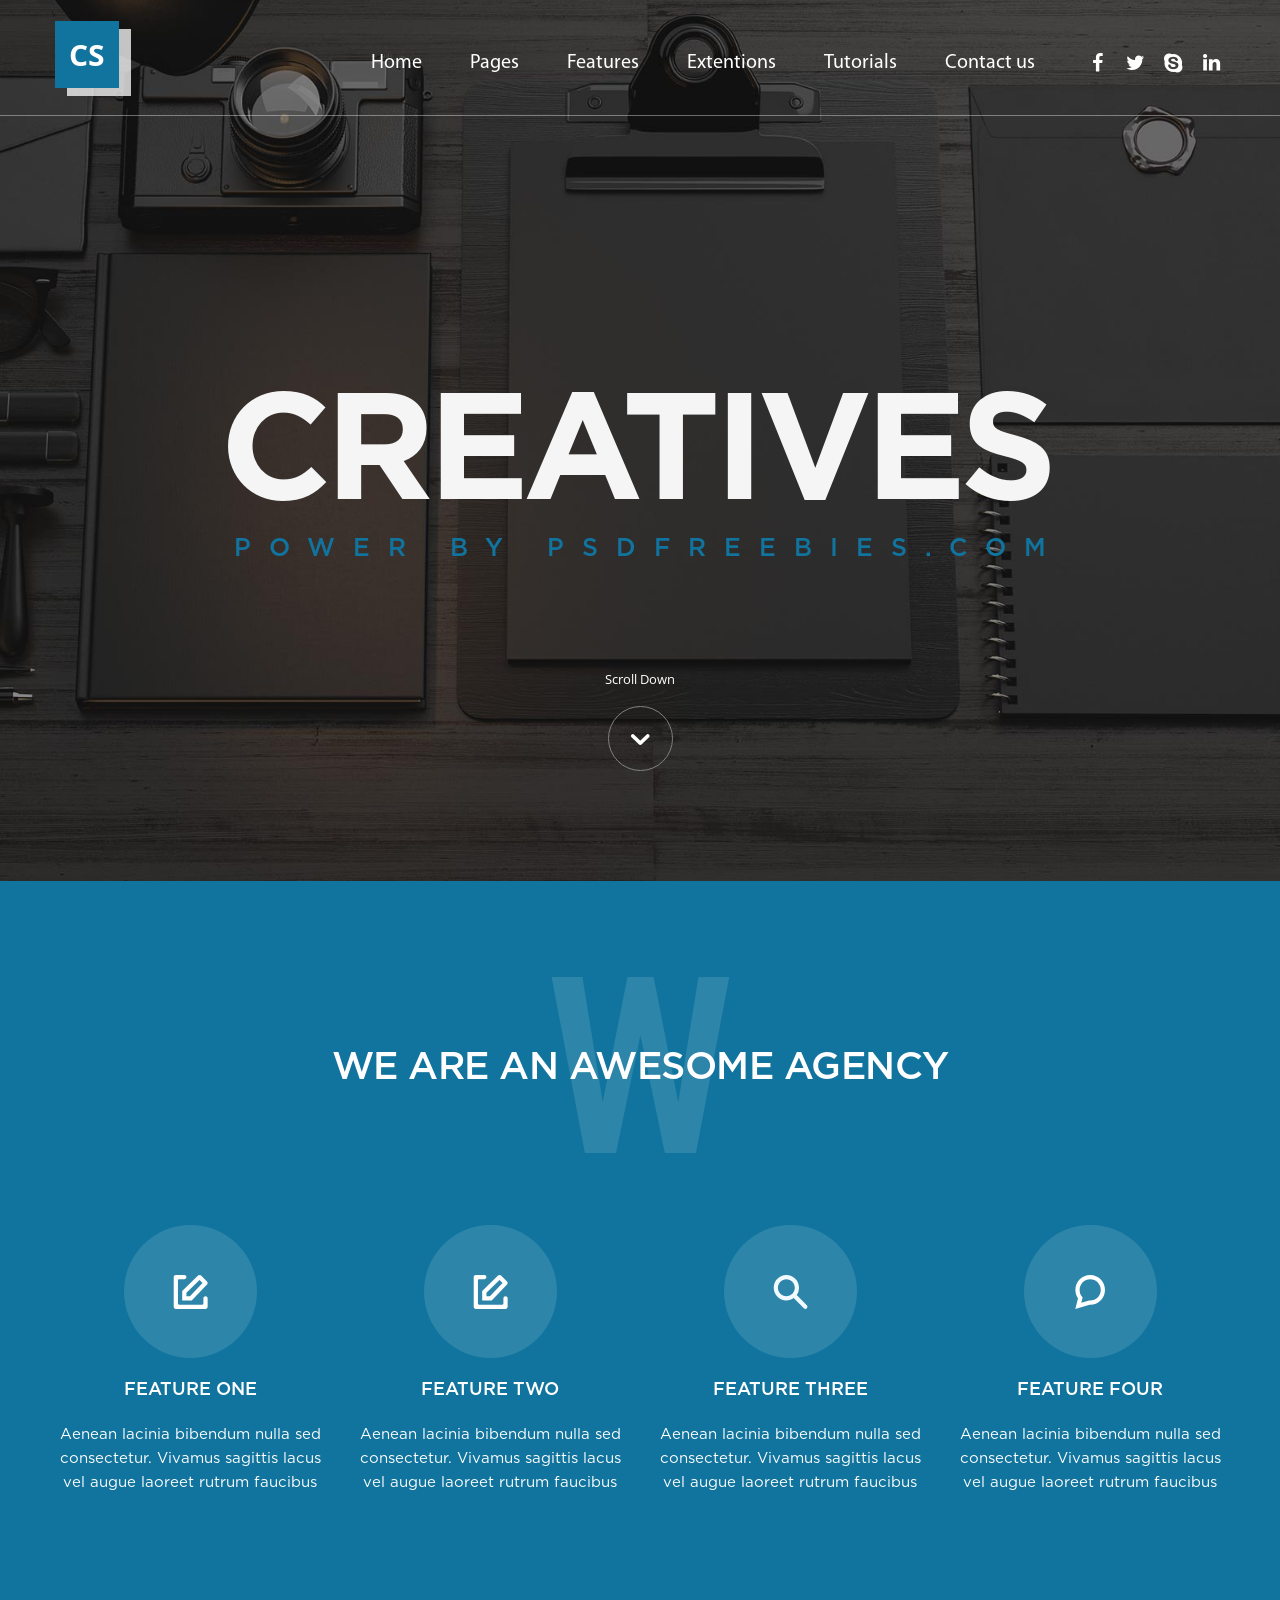
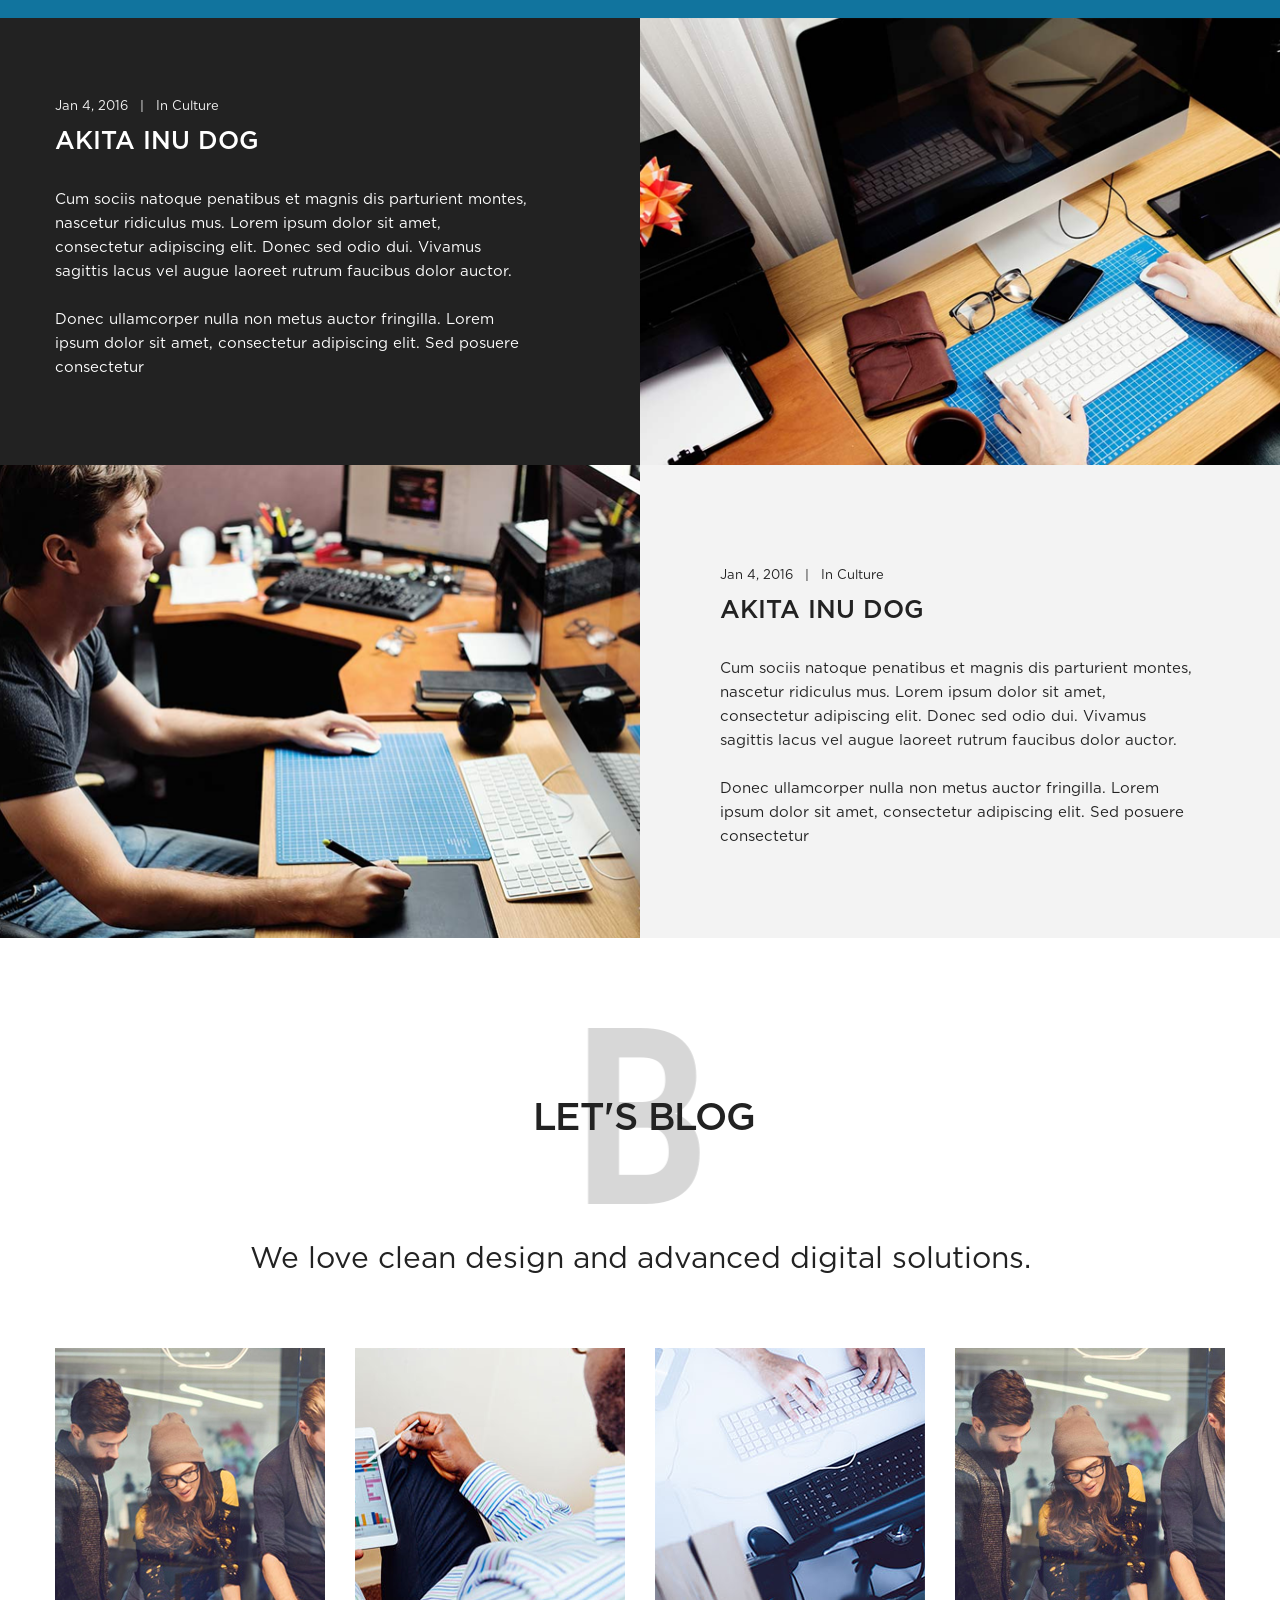
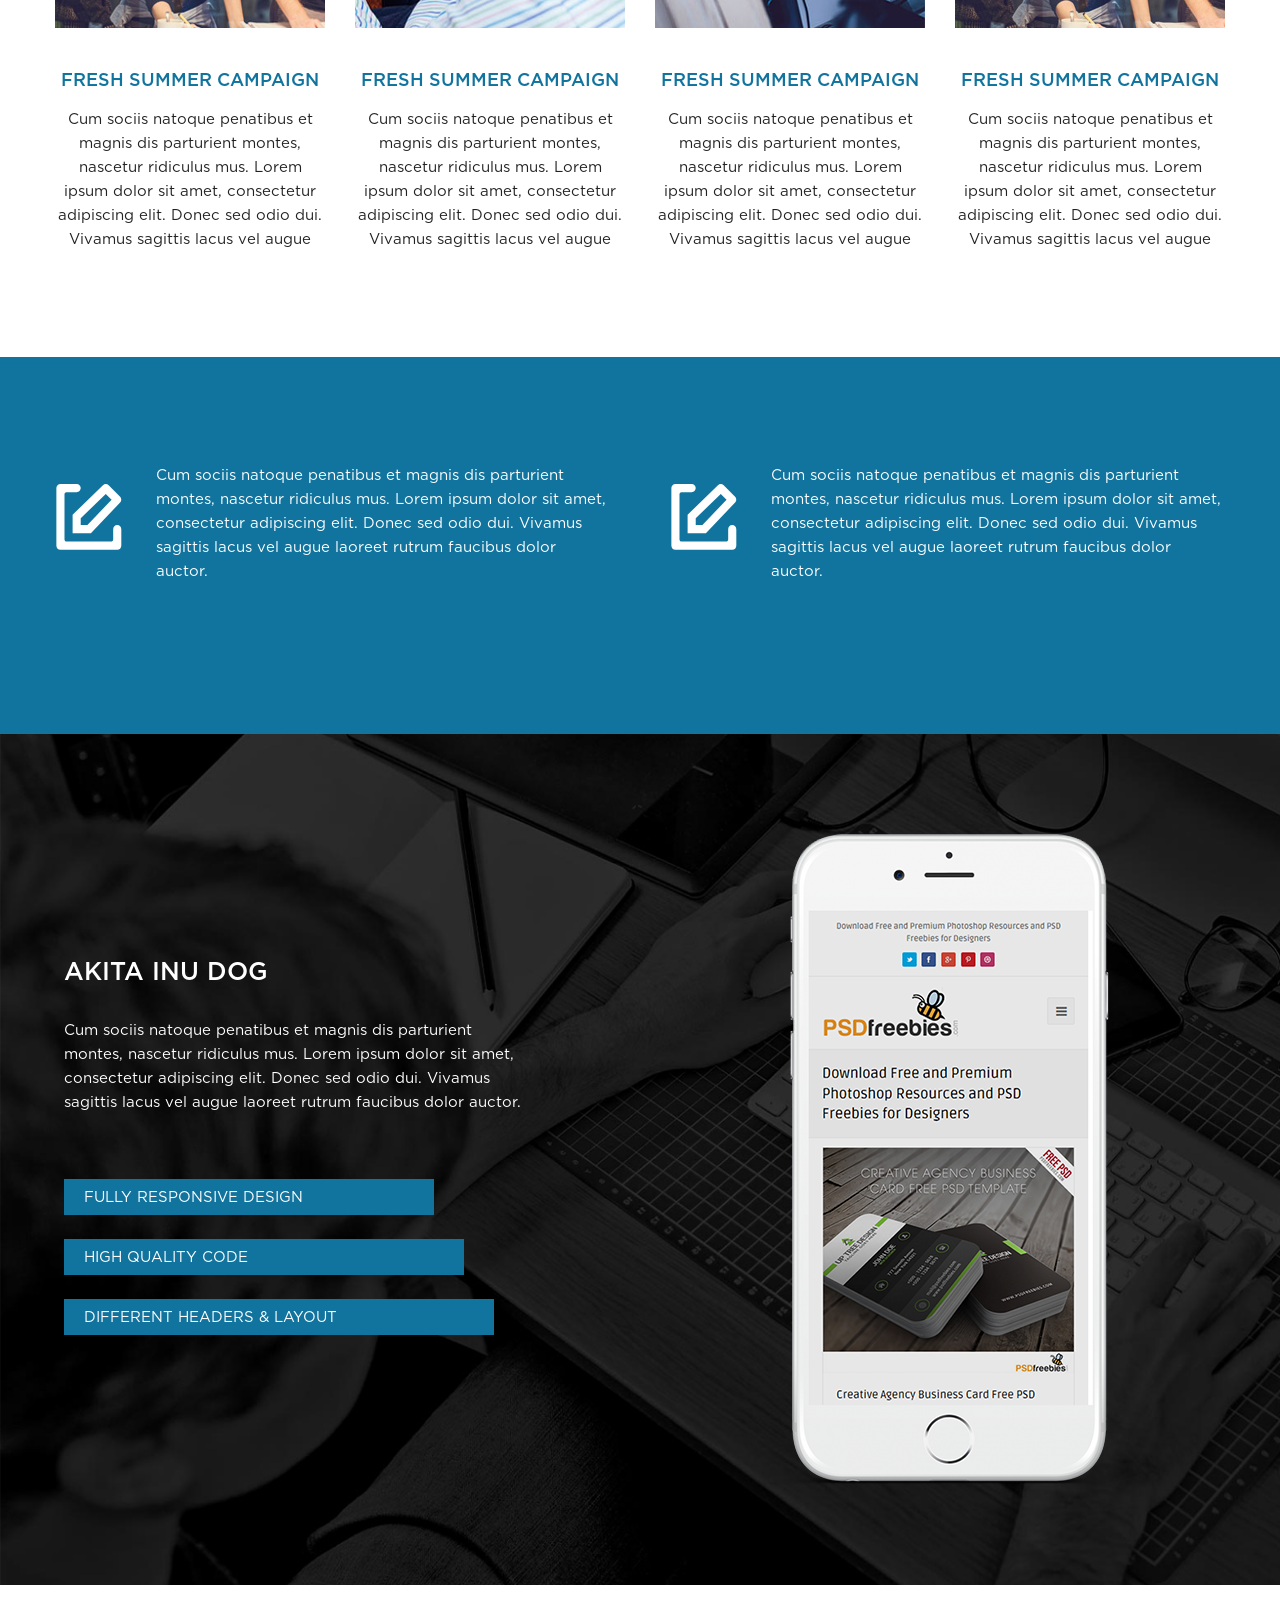
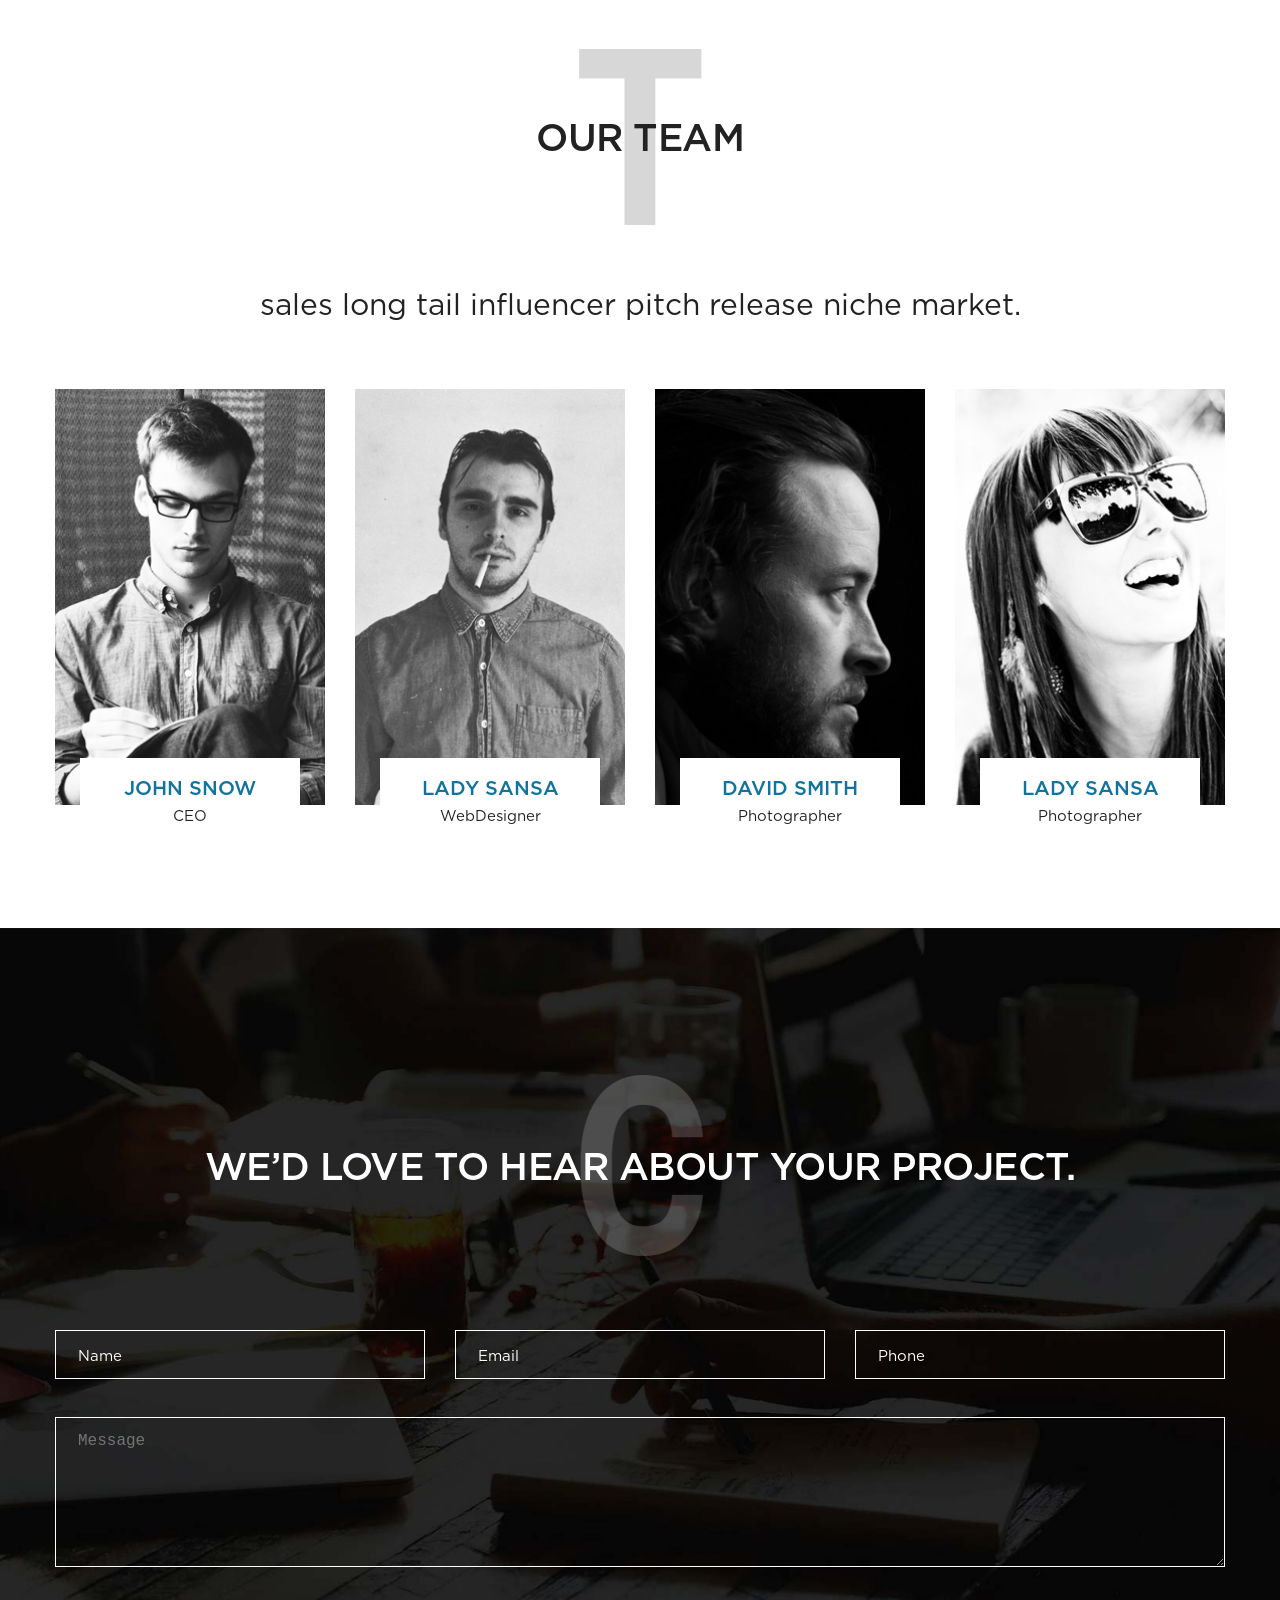
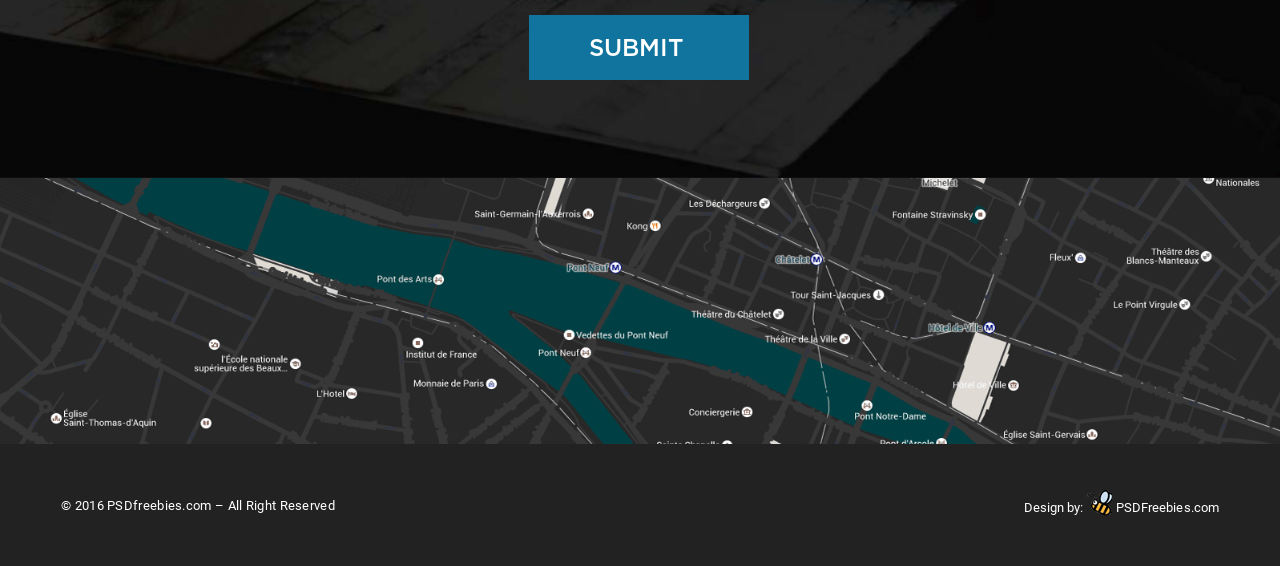
<file: index.html>
<!DOCTYPE html>
<html lang="en">

<head>
    <meta http-equiv="Content-Type" content="text/html;charset=UTF-8">
    <meta name="viewport" content="width=device-width, user-scalable=no, initial-scale=1.0, maximum-scale=1.0, minimum-scale=1.0">
    <link rel="stylesheet" href="css/reset.css">
    <link rel="stylesheet" href="css/style.css?v0.1">
    <link rel="stylesheet" href="css/fontello.css">
    <title>Creative Digital Agencies Website Templates Free PSD Set</title>
</head>

<body>
    <div class="bg bgImg" id="bg1">
        <!--шапка начало-->
        <header>
            <div class="content">
                <a href="#" class="logo">CS</a>
                <nav>
                    <ul>
                        <li><a href="#">Home</a></li>
                        <li><a href="#">Pages</a></li>
                        <li><a href="#">Features</a></li>
                        <li><a href="#">Extentions</a></li>
                        <li><a href="#">Tutorials</a></li>
                        <li><a href="#">Contact us</a></li>
                    </ul>
                </nav>
                <ul class="social">
                    <li><a href="#"><i class="icon-facebook"></i></a></li>
                    <li><a href="#"><i class="icon-twitter"></i></a></li>
                    <li><a href="#"><i class="icon-skype"></i></a></li>
                    <li><a href="#"><i class="icon-linkedin"></i></a></li>
                </ul>
            </div>
        </header>
        <!--шапка конец-->
        <!--главный заголовок начало-->
        <h1>Creatives</h1>
        <p>Power by PSDfreebies.com</p>
        <p class="onScrollDown">Scroll Down</p>
        <a href="#footer" class="scrollDown"><i class="icon-down-open"></i></a>
        <!--главный заголовок конец-->
    </div>
    <!--We Are An Awesome Agency начало-->
    <div class="bg bgColorMain">
        <h2 id="h2">We Are An Awesome Agency</h2>
        <div class="feature">
            <div class="card">
                <div class="circle"><img src="svg/pen.svg" alt=""></div>
                <h4>Feature one</h4>
                <p>Aenean lacinia bibendum nulla sed consectetur. Vivamus sagittis lacus vel augue laoreet rutrum faucibus </p>
            </div>
            <div class="card">
                <div class="circle"><img src="svg/pen.svg" alt=""></div>
                <h4>Feature two</h4>
                <p>Aenean lacinia bibendum nulla sed consectetur. Vivamus sagittis lacus vel augue laoreet rutrum faucibus </p>
            </div>
            <div class="card">
                <div class="circle"><img src="svg/find.svg" alt=""></div>
                <h4>Feature three</h4>
                <p>Aenean lacinia bibendum nulla sed consectetur. Vivamus sagittis lacus vel augue laoreet rutrum faucibus </p>
            </div>
            <div class="card">
                <div class="circle"><img src="svg/mess.svg" alt=""></div>
                <h4>Feature four</h4>
                <p>Aenean lacinia bibendum nulla sed consectetur. Vivamus sagittis lacus vel augue laoreet rutrum faucibus </p>
            </div>
        </div>
    </div>
    <!--We Are An Awesome Agency конец-->
    <!--Akita Inu Dog начало-->
    <div class="bg bgColorGreyD">
        <div id="bgCG-1" class="bgImg bgCG"></div>
        <div class="content">
            <div class="AID AID-1">
                <p class="preH"><span class="date">Jan 4, 2016</span>In Culture</p>
                <h3>Akita Inu Dog</h3>
                <p>Cum sociis natoque penatibus et magnis dis parturient montes, nascetur ridiculus mus. Lorem ipsum dolor sit amet, consectetur adipiscing elit. Donec sed odio dui. Vivamus sagittis lacus vel augue laoreet rutrum faucibus dolor auctor.
                </p>
                <p>Donec ullamcorper nulla non metus auctor fringilla. Lorem ipsum dolor sit amet, consectetur adipiscing elit. Sed posuere consectetur</p>
            </div>
        </div>
    </div>
    <div class="bg bgColorGreyL">
        <div id="bgCG-2" class="bgImg bgCG"></div>
        <div class="AID AID-2">
            <p class="preH"><span class="date">Jan 4, 2016</span>In Culture</p>
            <h3>Akita Inu Dog</h3>
            <p>Cum sociis natoque penatibus et magnis dis parturient montes, nascetur ridiculus mus. Lorem ipsum dolor sit amet, consectetur adipiscing elit. Donec sed odio dui. Vivamus sagittis lacus vel augue laoreet rutrum faucibus dolor auctor.
            </p>
            <p>Donec ullamcorper nulla non metus auctor fringilla. Lorem ipsum dolor sit amet, consectetur adipiscing elit. Sed posuere consectetur</p>
        </div>
    </div>
    <!--Akita Inu Dog конец-->
    <!--lets blog начало-->
    <div class="content letsBlog">
        <h2 id="h3">Let's blog</h2>
        <h3>We love clean design and advanced digital solutions.</h3>
        <div class="cards">
            <div class="card">
                <img src="img/lb1.png" alt="">
                <h4>Fresh Summer Campaign</h4>
                <p>Cum sociis natoque penatibus et magnis dis parturient montes, nascetur ridiculus mus. Lorem ipsum dolor sit amet, consectetur adipiscing elit. Donec sed odio dui. Vivamus sagittis lacus vel augue</p>
            </div>
            <div class="card">
                <img src="img/lb2.png" alt="">
                <h4>Fresh Summer Campaign</h4>
                <p>Cum sociis natoque penatibus et magnis dis parturient montes, nascetur ridiculus mus. Lorem ipsum dolor sit amet, consectetur adipiscing elit. Donec sed odio dui. Vivamus sagittis lacus vel augue</p>
            </div>
            <div class="card">
                <img src="img/lb3.png" alt="">
                <h4>Fresh Summer Campaign</h4>
                <p>Cum sociis natoque penatibus et magnis dis parturient montes, nascetur ridiculus mus. Lorem ipsum dolor sit amet, consectetur adipiscing elit. Donec sed odio dui. Vivamus sagittis lacus vel augue</p>
            </div>
            <div class="card">
                <img src="img/lb4.png" alt="">
                <h4>Fresh Summer Campaign</h4>
                <p>Cum sociis natoque penatibus et magnis dis parturient montes, nascetur ridiculus mus. Lorem ipsum dolor sit amet, consectetur adipiscing elit. Donec sed odio dui. Vivamus sagittis lacus vel augue</p>
            </div>
        </div>
    </div>
    <!--lets blog конец-->
    <!--заметки начало-->
    <div class="bg bgColorMain">
        <div class="content notes">
            <div class="card">
                <img src="svg/pen.svg" alt="">
                <p>Cum sociis natoque penatibus et magnis dis parturient montes, nascetur ridiculus mus. Lorem ipsum dolor sit amet, consectetur adipiscing elit. Donec sed odio dui. Vivamus sagittis lacus vel augue laoreet rutrum faucibus dolor auctor.</p>
            </div>
            <div class="card">
                <img src="svg/pen.svg" alt="">
                <p>Cum sociis natoque penatibus et magnis dis parturient montes, nascetur ridiculus mus. Lorem ipsum dolor sit amet, consectetur adipiscing elit. Donec sed odio dui. Vivamus sagittis lacus vel augue laoreet rutrum faucibus dolor auctor.</p>
            </div>
        </div>
    </div>
    <!--заметки конец-->
    <!--телефон начало-->
    <div class="bg bgImg" id="bg2">
        <div class="content phoneScreen">
            <div>
                <h3>Akita Inu Dog</h3>
                <p>Cum sociis natoque penatibus et magnis dis parturient montes, nascetur ridiculus mus. Lorem ipsum dolor sit amet, consectetur adipiscing elit. Donec sed odio dui. Vivamus sagittis lacus vel augue laoreet rutrum faucibus dolor auctor.</p>
                <div>
                    <p class="strong"><strong>Fully Responsive Design</strong></p>
                    <p class="strong"><strong>High Quality Code</strong></p>
                    <p class="strong"><strong>Different Headers & Layout</strong></p>
                </div>
            </div>
            <img src="img/phoneScreen.png" alt="">
        </div>
    </div>
    <!--телефон конец-->
    <!--наша команда начало-->
    <div class="ourTeam">
        <h2>Our Team</h2>
        <h3>sales long tail influencer pitch release niche market.</h3>
        <div class="content">
            <div class="card">
                <img src="img/ot1.png" alt="">
                <div>
                    <h4>JOHN SNOW</h4>
                    <p>CEO</p>
                </div>
            </div>
            <div class="card">
                <img src="img/ot2.png" alt="">
                <div>
                    <h4>LADY SANSA</h4>
                    <p>WebDesigner</p>
                </div>
            </div>
            <div class="card">
                <img src="img/ot3.png" alt="">
                <div>
                    <h4>DAVID SMITH</h4>
                    <p>Photographer</p>
                </div>
            </div>
            <div class="card">
                <img src="img/ot4.png" alt="">
                <div>
                    <h4>LADY SANSA</h4>
                    <p>Photographer</p>
                </div>
            </div>
        </div>
    </div>
    <!--наша команда конец-->
    <!--форма отправки начало-->
    <div class="bg bgImg" id="bg3">
        <div class="content forForm">
            <h2>We’d love to hear about your project.</h2>
            <form action="" method="post">
                <div>
                    <label>Name
                        <input type="text" name="name" required>
                    </label>
                    <label>Email
                        <input type="email" name="email" required>
                    </label>
                    <label>Phone
                        <input type="tel" name="phone" pattern="[0-9]{3}-[0-9]{3}-[0-9]{4}" required>
                    </label>
                </div>
                <div>
                    <textarea name="message" cols="30" rows="10" placeholder="Message"></textarea>
                </div>
                <div>
                    <input type="submit" value="SUBMIT">
                </div>
            </form>
        </div>
    </div>
    <!--форма отправки конец-->
    <div class="bg bgImg forMap">
        <div style="position:relative;overflow:hidden;">
            <iframe src="https://yandex.ru/map-widget/v1/?display-text=pont%20des%20arts&ll=2.339880%2C48.858316&mode=search&oid=124272890764&ol=biz&sll=2.339880%2C48.858316&source=serp_navig&sspn=0.013172%2C0.005173&text=pont%20des%20arts&z=16.59" width="560" height="400" frameborder="1" allowfullscreen="false" style="position:relative;"></iframe>
        </div>
    </div>
    <footer id="footer">
        <div class="content">
            <p>© 2016 PSDfreebies.com – All Right Reserved</p>
            <p>Design by:<img class="icon" src="img/DesignBy.png">PSDFreebies.com</p>
        </div>
    </footer>
</body>

</html>
</file>
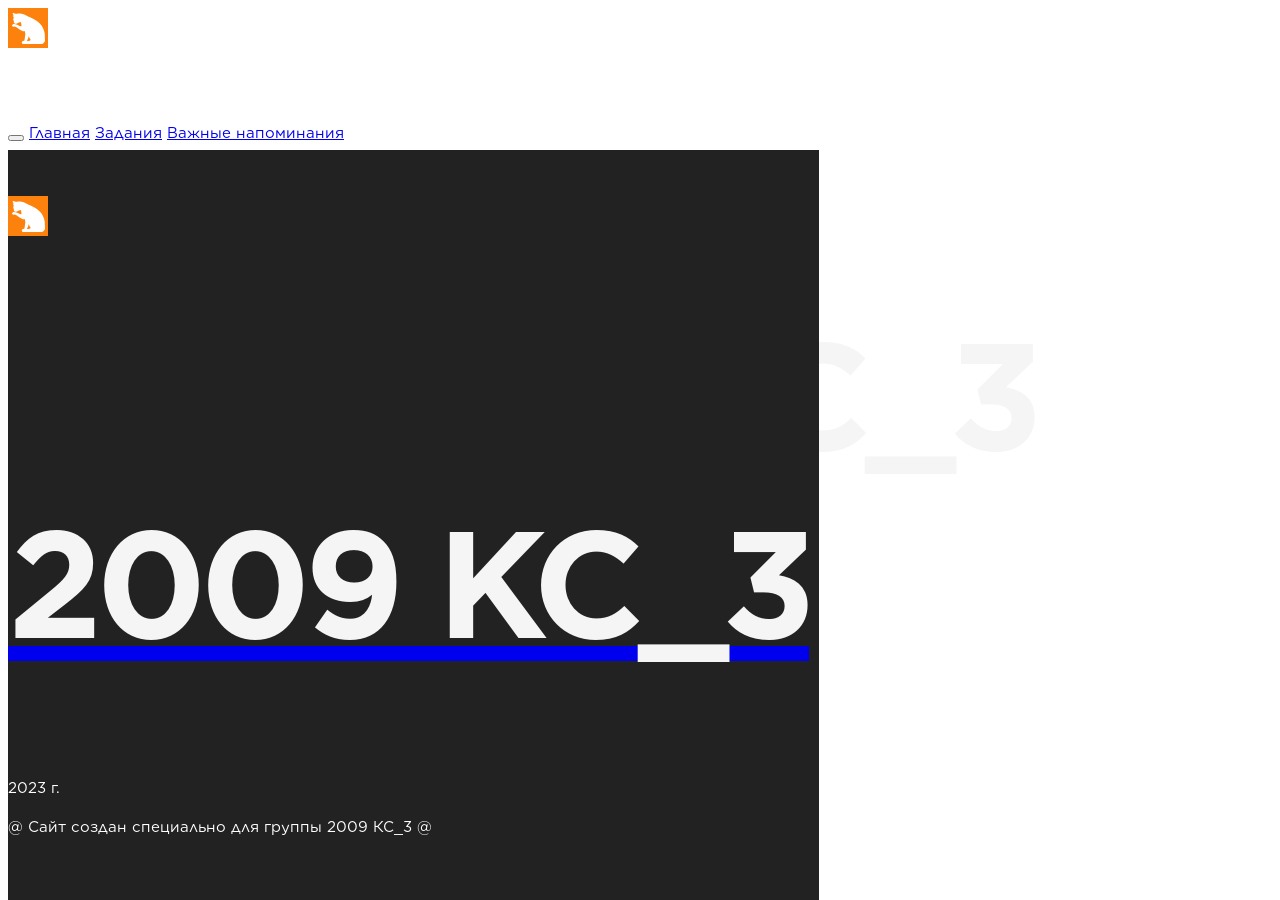
<file: none.html>
<!DOCTYPE html>
<html lang="ru">

<head>
    <meta http-equiv="Cache-control" content="no-cache">
    <meta http-equiv="Cache-Control" content="max-age=300, must-revalidate">
    <meta name="viewport" content="width=device-width, initial-scale=1">
    <meta charset="UTF-8">
    <title>Не существует / 2009 КС_3</title>
    <link rel="icon" href="favicon.svg">
    <link rel="stylesheet" href="css/style.css">
    <link rel="stylesheet" href="css/style_dark.css">
</head>

<body style="user-select: none;">
    <!--_____header_____-->
    <header>
        <div class="locate main_container_for_header">
            <div class="left">
                <a href="index.html">
                    <img class="icon" src="svg/icon.svg" alt="dots icon">
                    <h1>2009 KC_3</h1>
                </a>
            </div>
            <div class="right">
                <button class="gum_menu" id="gum_menu">
                    <div id="line_1"></div>
                    <div id="line_2"></div>
                    <div id="line_3"></div>
                </button>
            </div>
        </div>
    </header>
    <!--под гамбургер меню-->
    <div class="under_gumburger_menu" id="under_gumburger_menu"></div>
    <!--_____меню_____-->
    <nav class="gumburger_menu" id="gumburger_menu">
        <button class="gum_menu" id="gum_menu_close" style="transition: 0.2s;">
            <div id="line_1"></div>
            <div id="line_2"></div>
            <div id="line_3"></div>
        </button>
        <a href="index.html">Главная</a>
        <a href="tasks.html">Задания</a>
        <a href="remind.html">Важные напоминания</a>
    </nav>
    
    <h2 style="position: sticky; margin-top: 34vh; font-size: 3vw;">Этой страницы не существует / либо неисправна ссылка :(</h2>
    <a href="index.html" style="position: sticky; font-size: 3vw;">Вернуться на главную</a>
    
    <!--_____footer_____-->
    <footer style="position: fixed; bottom: 0;">
        <div class="left">
            <a href="index.html">
                <img class="icon" src="svg/icon.svg" alt="dots icon">
                <h1>2009 KC_3</h1>
            </a>
        </div>
        <p>2023 г.</p>
        <p>@ Сайт создан специально для группы 2009 КС_3 @</p>
    </footer>
    
    <!--script/скрипт-->
    <script type="text/javascript" src="js/menu.js"></script>
</body>

</html>
</file>
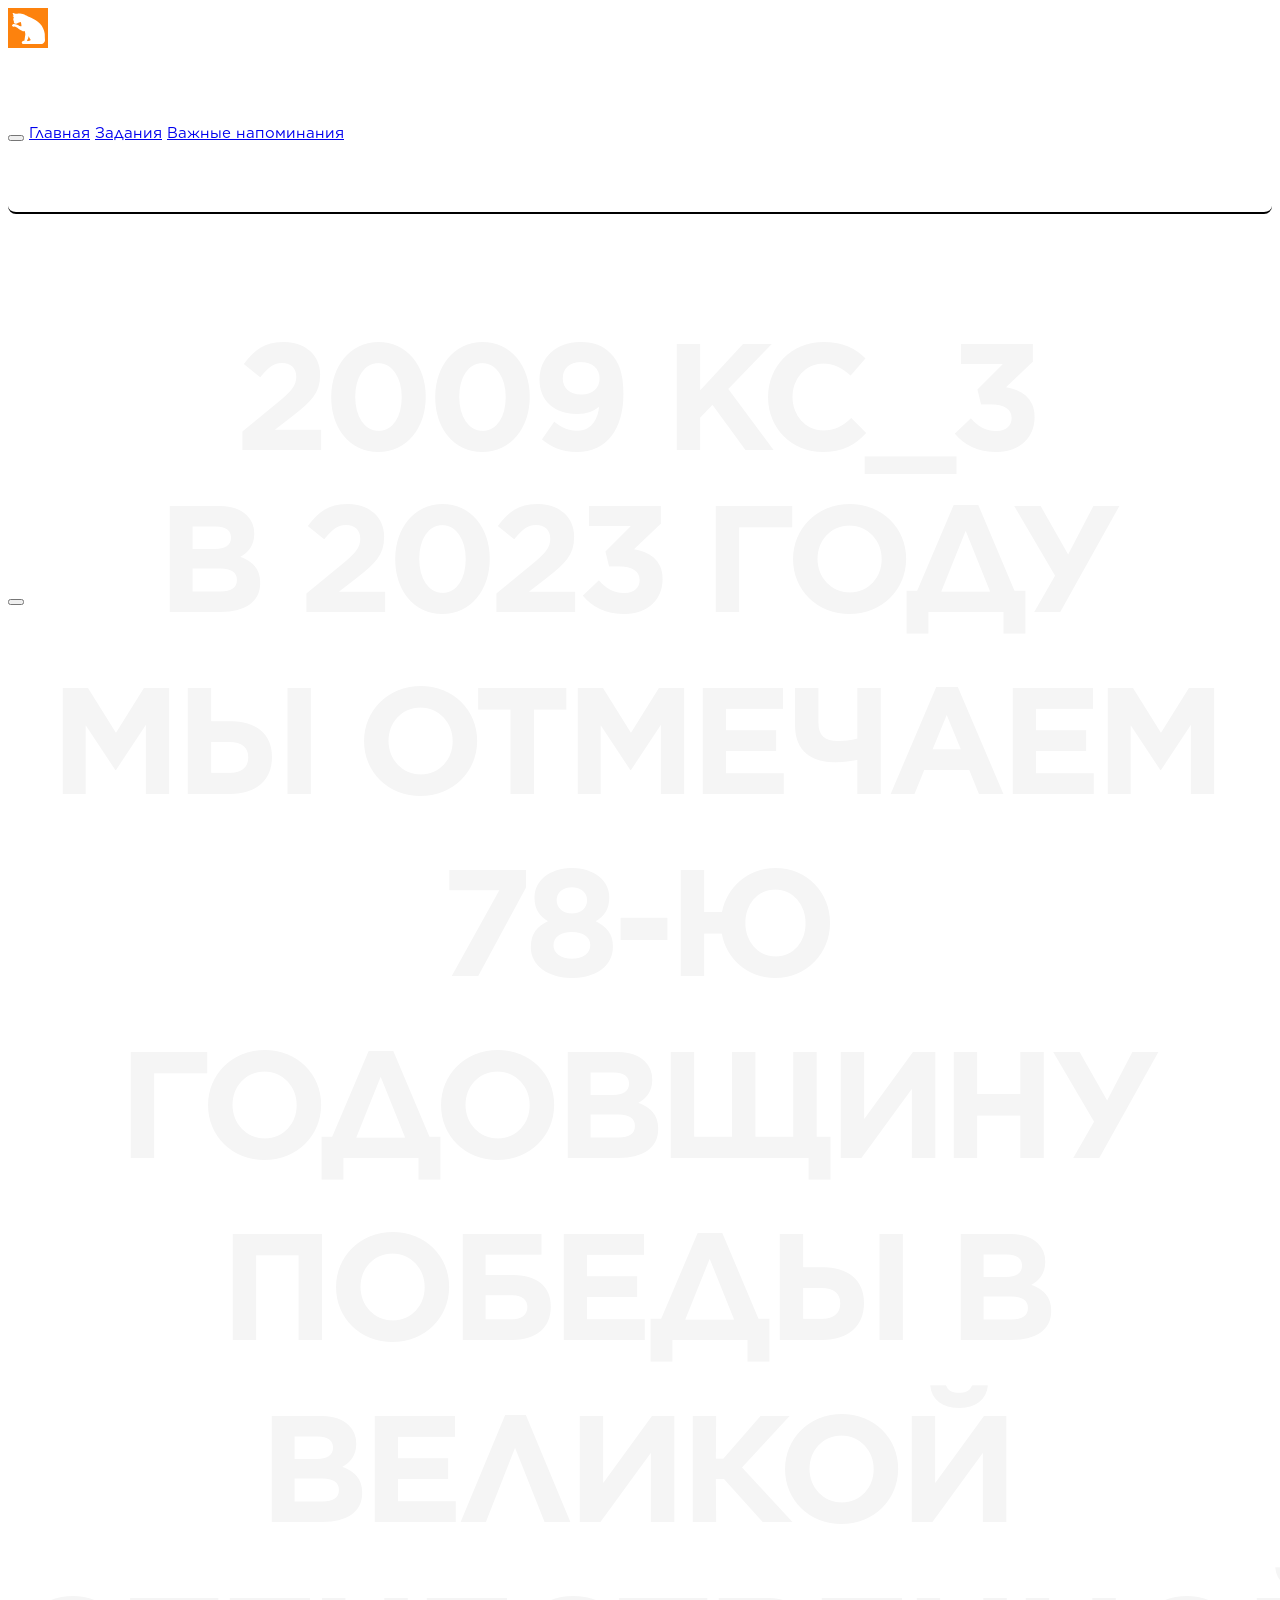
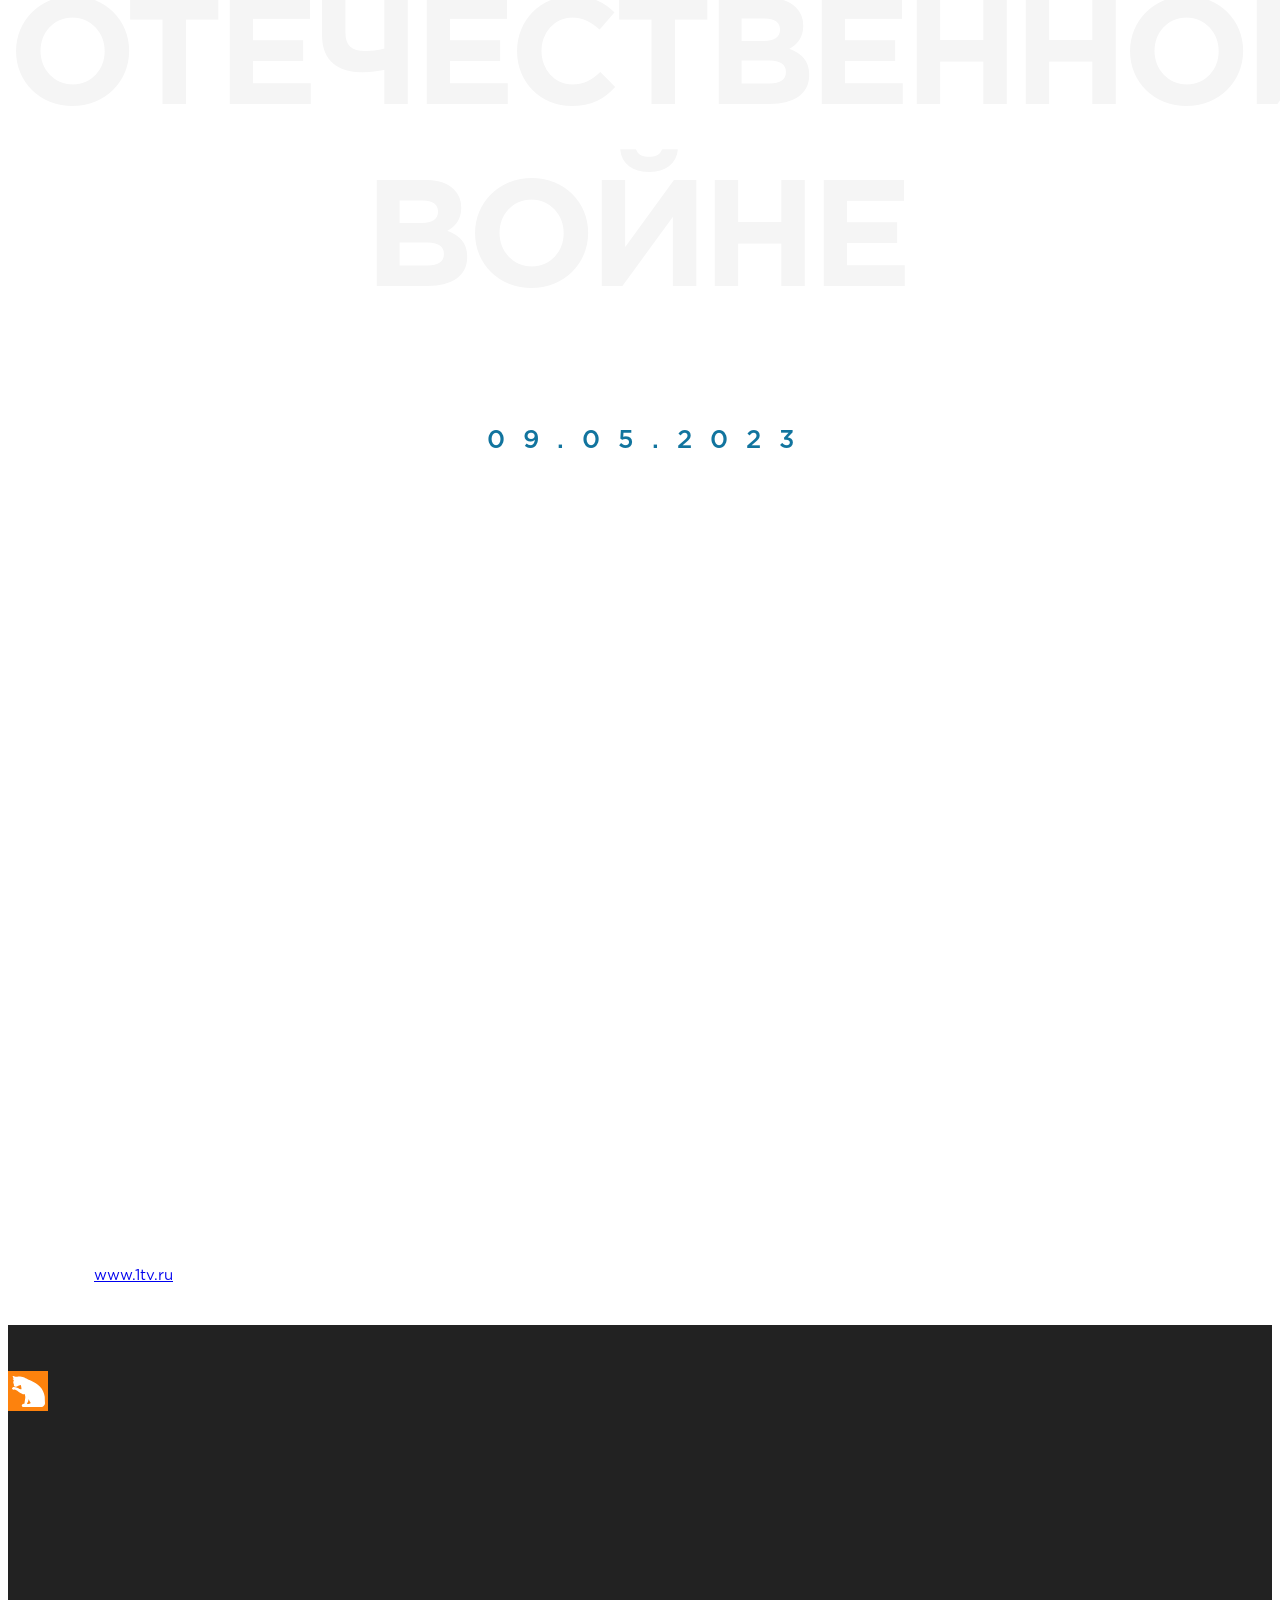
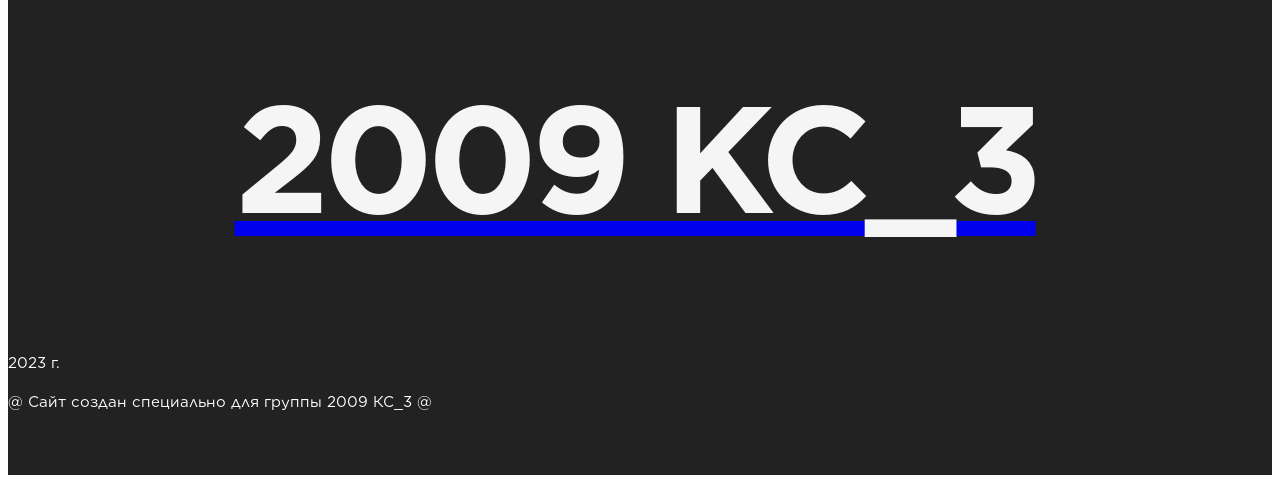
<file: remind.html>
<!DOCTYPE html>
<html lang="ru">

<head>
    <meta http-equiv="Cache-control" content="no-cache">
    <meta http-equiv="Cache-Control" content="max-age=300, must-revalidate">
    <meta name="viewport" content="width=device-width, initial-scale=1">
    <meta charset="UTF-8">
    <title>Важные напоминания / 2009 КС_3</title>
    <link rel="icon" href="favicon.svg">
    <link rel="stylesheet" href="css/style.css">
    <link rel="stylesheet" href="css/style_dark.css">
    <link rel="stylesheet" href="css/remind.css">
    <link rel="stylesheet" href="css/remind_dark.css">
</head>

<body>
    <!--_____header_____-->
    <header>
        <div class="locate main_container_for_header">
            <div class="left">
                <a href="index.html">
                    <img class="icon" src="svg/icon.svg" alt="dots icon">
                    <h1>2009 KC_3</h1>
                </a>
            </div>
            <div class="right">
                <button class="gum_menu" id="gum_menu">
                    <div id="line_1"></div>
                    <div id="line_2"></div>
                    <div id="line_3"></div>
                </button>
            </div>
        </div>
    </header>
    <!--под гамбургер меню-->
    <div class="under_gumburger_menu" id="under_gumburger_menu"></div>
    <!--_____меню_____-->
    <nav class="gumburger_menu" id="gumburger_menu">
        <button class="gum_menu" id="gum_menu_close" style="transition: 0.2s;">
            <div id="line_1"></div>
            <div id="line_2"></div>
            <div id="line_3"></div>
        </button>
        <a href="index.html">Главная</a>
        <a href="tasks.html">Задания</a>
        <a href="remind.html">Важные напоминания</a>
    </nav>

    <div class="main_container">
        <details id="d1" open>
            <summary>День Победы 2023 г.</summary>
            <div class="id1">
                <div class="h_block">
                    <h1>В 2023 году мы отмечаем 78-ю годовщину Победы в Великой Отечественной войне</h1>
                    <p class="for_date">09.05.2023</p>
                </div>
                <p>Вместе с главой Российского государства на трибуне находились Премьер‑министр Армении Никол Пашинян, Президент Белоруссии Александр Лукашенко, Президент Казахстана Касым-Жомарт Токаев, Президент Киргизии Садыр Жапаров, Президент Таджикистана Эмомали Рахмон, Президент Туркменистана Сердар Бердымухамедов, Президент Узбекистана Шавкат Мирзиеев. Перед началом парада Владимир Путин в Гербовом зале Кремля приветствовал лидеров иностранных государств, прибывших в Москву для участия в торжественных мероприятиях.</p>
                <iframe loading="lazy" width="720" height="405" src="https://rutube.ru/play/embed/3eebd5e09ca8fc3944aa26bc6ea251e2" frameBorder="0" allow="clipboard-write; autoplay" webkitAllowFullScreen mozallowfullscreen allowFullScreen></iframe>
                <p>Парад начался с выноса на Красную площадь Флага России и Знамени Победы. Командовал парадом Главнокомандующий Сухопутных войск генерал армии Олег Салюков, принимал — Министр обороны генерал армии Сергей Шойгу.</p>
                <p>В составе пешей колонны по Красной площади прошли 30 парадных расчетов: более восьми тысяч военнослужащих, в числе которых — 530 бойцов специальной военной операции.</p>
                <p>Механизированную колонну возглавил легендарный «танк Победы» Т-34–85. По брусчатке главной площади проехали бронеавтомобили «Тигр-М», БТР-82А, БМП «Бумеранг», оперативно-тактический ракетный комплекс «Искандер-М», пусковые установки зенитных ракетных комплексов С-400 «Триумф» и подвижных грунтовых ракетных комплексов «Ярс». Впервые участие в параде приняли новейшие бронемашины «Спартак» и 3-СТС «Ахмат».</p>
                <p>Музыкальное сопровождение обеспечивал сводный военный оркестр.</p>
                <p class="end">Источник: <a href="https://www.1tv.ru/shows/den-pobedy/parady-pobedy/parad-posvyashennyy-dnyu-pobedy-09-05-2023">www.1tv.ru</a></p>
            </div>
        </details>
    </div>

    <!--_____footer_____-->
    <footer>
        <div class="left">
            <a href="index.html">
                <img class="icon" src="svg/icon.svg" alt="dots icon">
                <h1>2009 KC_3</h1>
            </a>
        </div>
        <p>2023 г.</p>
        <p>@ Сайт создан специально для группы 2009 КС_3 @</p>
    </footer>


    <!--script/скрипт-->
    <script type="text/javascript" src="js/menu.js"></script>
</body>

</html>
</file>
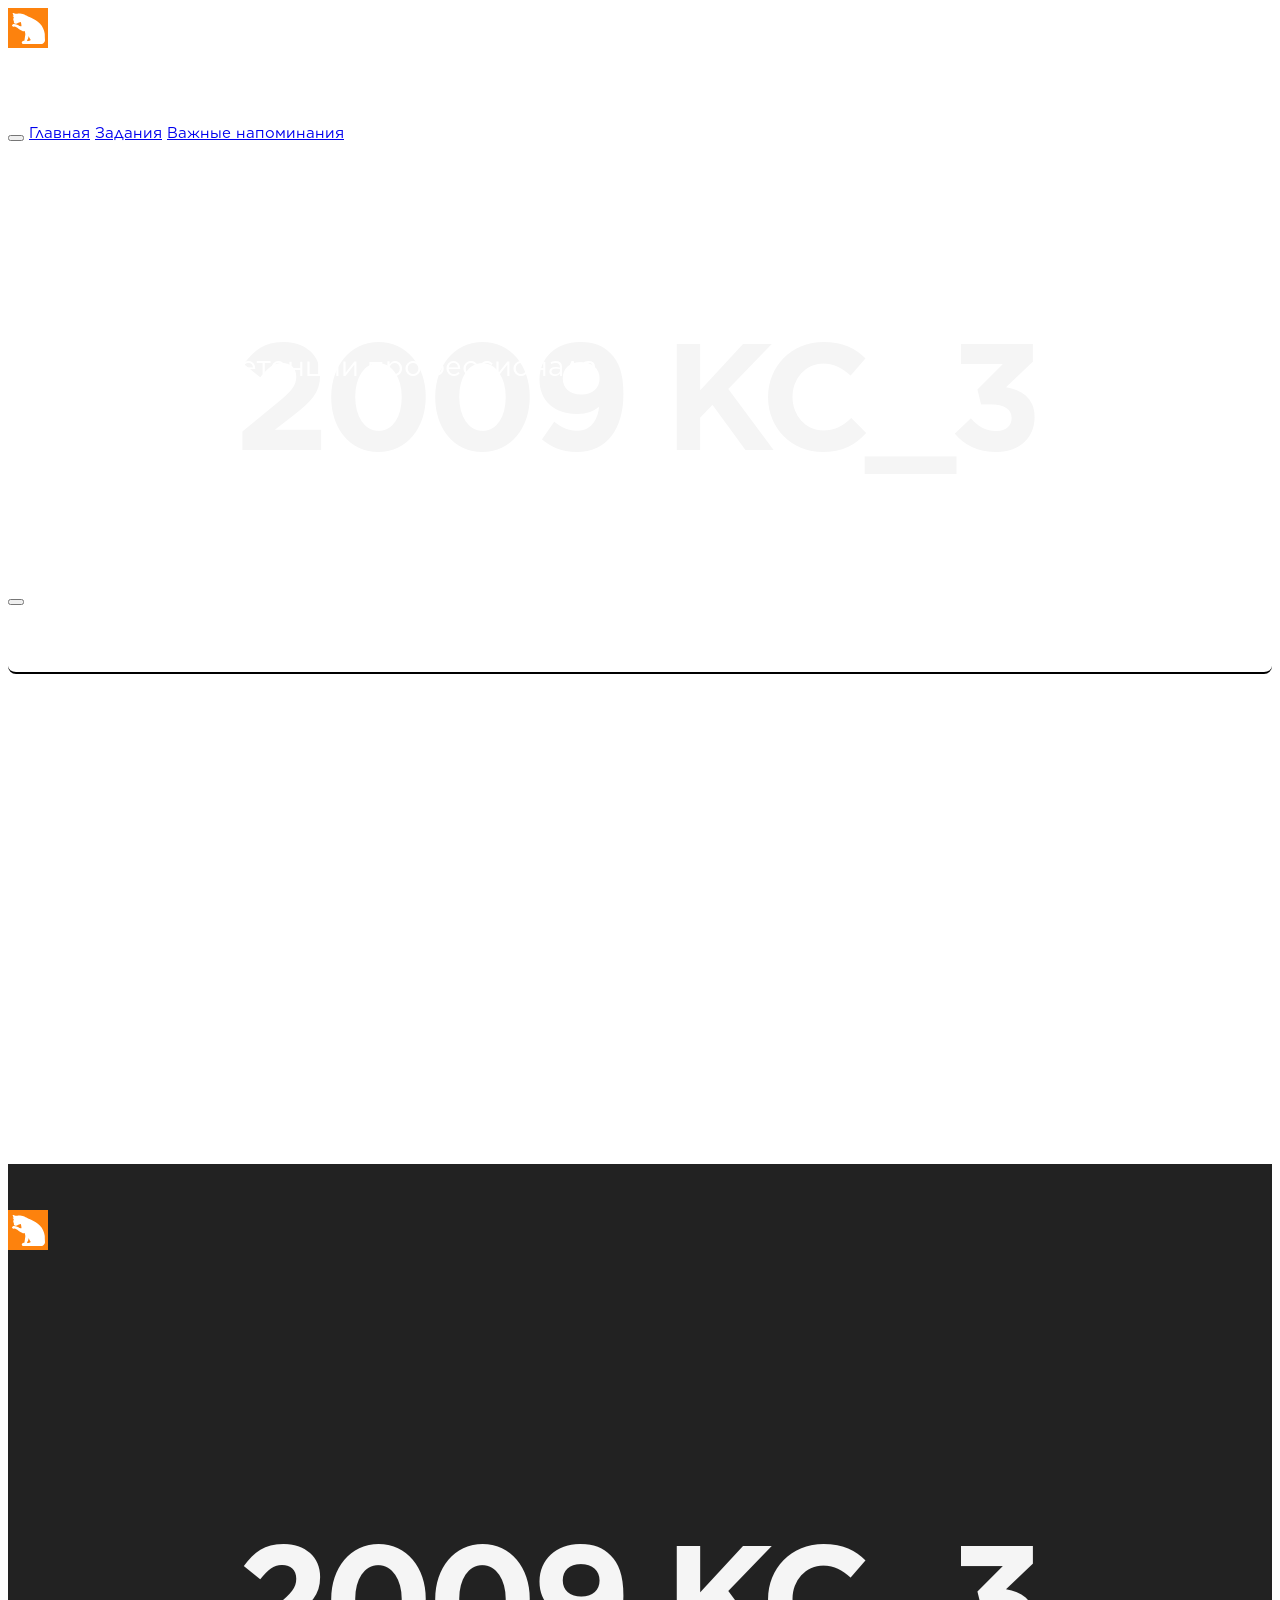
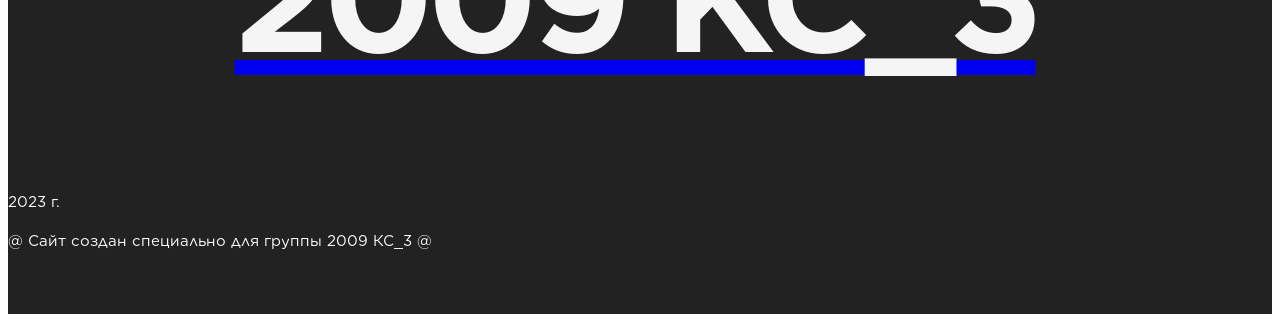
<file: tasks.html>
<!DOCTYPE html>
<html lang="ru">

<head>
    <meta http-equiv="Cache-control" content="no-cache">
    <meta http-equiv="Cache-Control" content="max-age=300, must-revalidate">
    <meta name="viewport" content="width=device-width, initial-scale=1">
    <meta charset="UTF-8">
    <title>Задания / 2009 КС_3</title>
    <link rel="icon" href="favicon.svg">
    <link rel="stylesheet" href="css/style.css">
    <link rel="stylesheet" href="css/style_dark.css">
    <link rel="stylesheet" href="css/tasks.css">
    <link rel="stylesheet" href="css/tasks_dark.css">
</head>

<body>
    <!--_____header_____-->
    <header>
        <div class="locate main_container_for_header">
            <div class="left">
                <a href="index.html">
                    <img class="icon" src="svg/icon.svg" alt="dots icon">
                    <h1>2009 KC_3</h1>
                </a>
            </div>
            <div class="right">
                <button class="gum_menu" id="gum_menu">
                    <div id="line_1"></div>
                    <div id="line_2"></div>
                    <div id="line_3"></div>
                </button>
            </div>
        </div>
    </header>
    <!--под гамбургер меню-->
    <div class="under_gumburger_menu" id="under_gumburger_menu"></div>
    <!--_____меню_____-->
    <nav class="gumburger_menu" id="gumburger_menu">
        <button class="gum_menu" id="gum_menu_close" style="transition: 0.2s;">
            <div id="line_1"></div>
            <div id="line_2"></div>
            <div id="line_3"></div>
        </button>
        <a href="index.html">Главная</a>
        <a href="tasks.html">Задания</a>
        <a href="remind.html">Важные напоминания</a>
    </nav>
    <div class="main_container">
        <details id="d1">
            <summary>Английский язык</summary>
            <p><i>(Задания скоро появятся)</i></p>
        </details>
        <details id="d2">
            <summary>Физическая культура</summary>
            <p><i>(Задания скоро появятся)</i></p>
        </details>
        <details id="d3">
            <summary>Общие компетенции профессионала</summary>
            <p><i>(Задания скоро появятся)</i></p>
        </details>
        <details id="d4">
            <summary>Основы алгоритмизации и программирования</summary>
            <p><i>(Задания скоро появятся)</i></p>
        </details>
        <details id="d5">
            <summary>Управление проектами</summary>
            <p><i>(Задания скоро появятся)</i></p>
        </details>
        <details id="d6">
            <summary>Основы исследовательской деятельности</summary>
            <div class="for_note">
                <div class="icon"><div>:)</div>Послушай!</div>
                <p>Зачёт по этому предмету уже сдан</p>
            </div>
        </details>
        <details id="d7">
            <summary>Безопасность жизнедеятельности</summary>
            <p><i>(Задания скоро появятся)</i></p>
        </details>
        <details id="d8">
            <summary>Математические и логические основы электронно-вычислительной техники</summary>
            <p><i>(Задания скоро появятся)</i></p>
        </details>
        <details id="d9">
            <summary>Цифровая схемотехника</summary>
            <p><i>(Задания скоро появятся)</i></p>
        </details>
        <details id="d10">
            <summary>Проектирование цифровых устройств</summary>
            <p><i>(Задания скоро появятся)</i></p>
        </details>
        
    </div>


    <!--_____footer_____-->
    <footer>
        <div class="left">
            <a href="index.html">
                <img class="icon" src="svg/icon.svg" alt="dots icon">
                <h1>2009 KC_3</h1>
            </a>
        </div>
        <p>2023 г.</p>
        <p>@ Сайт создан специально для группы 2009 КС_3 @</p>
    </footer>


    <!--script/скрипт-->
    <script type="text/javascript" src="js/menu.js"></script>
    <script type="text/javascript" src="js/tasks.js"></script>
</body>

</html>
</file>
<file: css/style.css>
@font-face {
    font-family: 'Gotham-Book';
    src: url(../fonts/gotham_book.otf);
}

@font-face {
    font-family: 'Gotham-Bold';
    src: url(../fonts/gotham_bold.otf);
}

@font-face {
    font-family: 'Gotham-Medium';
    src: url(../fonts/gotham_medium.otf);
}

@font-face {
    font-family: 'OpenSans-Bold';
    src: url(../fonts/OpenSans-Bold.ttf);
}

@font-face {
    font-family: 'OpenSans-Regular';
    src: url(../fonts/OpenSans-Regular.ttf);
}

@font-face {
    font-family: 'MyriadPro-Regular';
    src: url(../fonts/MYRIADPRO-REGULAR.OTF);
}

@font-face {
    font-family: 'Roboto-Bold';
    src: url(../fonts/Roboto-Bold.ttf);
}

@font-face {
    font-family: 'Roboto-Regular';
    src: url(../fonts/Roboto-Regular.ttf);
}


:root {
    --color-white: white;
    --color-main: #11749e;
    --color-second: #2e85aa;
    --color-grey-d: #222222;
    --color-grey-h2-before: rgba(34, 34, 34, 0.18);
    --color-grey-h2-before-l: rgba(255, 255, 255, 0.18);
    --color-grey-l: #f3f3f3;
    scroll-behavior: smooth;
}

.clearfix {
    zoom: 1;
}

.clearfix:before,
.clearfix:after {
    content: "";
    display: table;
}

.clearfix:after {
    clear: both;
}

body {
    font-family: 'Gotham-Book';
    font-size: 15px;
    color: var(--color-white);
}

.content {
    width: 1170px;
    margin: 0 auto;
}

/*bg начало*/

.bg {
    width: 100%;
}

.bgImg {
    background-repeat: no-repeat;
    background-size: cover;
}

.bgImg#bg1 {
    background-image: url(../img/bg1.png);
    padding-bottom: 110px;
}

.bg.bgColorMain {
    background: var(--color-main);
}

.bg.bgColorGreyD {
    position: relative;
    background: var(--color-grey-d);
}

.bg.bgColorGreyL {
    position: relative;
    background: var(--color-grey-l);
}

/*bg конец*/

/*шапка начало*/
header {
    width: 100%;
    height: 115px;
    border-bottom: 1px solid rgba(255, 255, 255, 0.38);
    align-content: center;
}

header .content {
    height: inherit;
    display: flex;
}

header a {
    color: var(--color-white);
    text-decoration: none;
}

header a.logo {
    display: block;
    background-color: var(--color-main);
    width: 67px;
    height: 67px;
    box-shadow: 12px 8px rgba(255, 255, 255, 0.75);
    margin: 21px 240px 0 0;
    align-content: center;
    text-align: center;
    font-family: 'OpenSans-Bold';
    font-size: 30px;
    transition: all 0.1s ease;
}

header a.logo:hover {
    background-color: rgba(255, 255, 255, 0.75);
    box-shadow: 12px 8px var(--color-main);
    color: var(--color-main);
}

header a.logo:active {
    transform: scale(0.9);
}

header nav {
    height: inherit;
}

header ul {
    height: inherit;
    display: flex;
}

header ul li a {
    white-space: nowrap;
    font-size: 20px;
    display: block;
    height: 93px;
    align-content: center;
    padding-top: 16px;

    transition: all 0.1s ease;
}

header ul.social {
    margin-left: 36px;
}

header ul.social li a {
    margin-right: 10px;
}

header ul.social li:last-child > a {
    padding-top: 14px;
    height: 95px;
    margin-right: 0;
}

header nav ul li a {
    font-family: 'MyriadPro-Regular';
    padding: 16px 12px 0 12px;
    margin-right: 24px;
}

header ul li:last-child > a {
    margin-right: 0;
}

header ul li a:hover {
    cursor: pointer;
    border-bottom: 6px solid var(--color-main);
    background-color: rgba(255, 255, 255, 0.1);
}

header ul li a:active {
    background-color: rgba(255, 255, 255, 0.2);
}

/*шапка конец*/

h2 {
    padding-top: 166px;
    font-size: 38px;
    font-family: "Gotham-Medium";
    color: var(--color-white);
    text-align: center;
    text-transform: uppercase;
    font-family: "Gotham-Medium";
    letter-spacing: -0.5px;
    align-content: center;
    position: relative;
    transform-style: preserve-3d;
}

h2::before {
    font-family: "Roboto-Bold";
    font-size: 248px;
    transform: scaleX(0.85) translateZ(-1px);
    text-transform: uppercase;

    display: block;
    position: absolute;
    width: 100%;
    margin-top: -102px;
}

h3 {
    margin: 15px 0 34px 0;
    font-family: "Gotham-Medium";
    text-transform: uppercase;
    font-size: 25px;
}

h4 {
    font-family: "Gotham-Medium";
}

p {
    line-height: 24px;
}

/*главный заголовок начало*/
h1 {
    font-family: 'Gotham-Bold';
    color: rgb(245, 245, 245);
    text-transform: uppercase;
    letter-spacing: -7px;
    font-size: 152px;
    margin-top: 252px;
    padding-right: 10px;
    text-align: center;
}

h1 + p {
    font-family: 'Gotham-Medium';
    color: var(--color-main);
    text-transform: uppercase;
    letter-spacing: 18px;
    font-size: 25px;
    line-height: normal;
    margin-top: 12px;
    padding-left: 18px;
    text-align: center;
}

p.onScrollDown {
    font-family: 'OpenSans-Regular';
    text-align: center;
    font-size: 13px;
    line-height: normal;
    margin-top: 108px;
}

a.scrollDown {
    display: block;
    width: 63px;
    height: 61px;
    margin: 18px auto 0px auto;
    padding-top: 2px;
    border-radius: 50%;
    border: 1px solid grey;
    color: var(--color-white);
    font-size: 32px;
    text-align: center;
    align-content: center;
    text-decoration: none;

    transition: all 0.1s ease;
}

a.scrollDown:hover {
    background-color: grey;
}

a.scrollDown:active {
    transform: scale(0.9);
}

/*главный заголовок конец*/

/*We Are An Awesome Agency начало*/

h2#h2::before {
    color: var(--color-second);
    content: 'w';
}

.feature {
    margin-top: 140px;
    width: 100%;
    display: flex;
    justify-content: center;
    padding-bottom: 124px;
}

.feature .card {
    width: 270px;
    display: flex;
    flex-direction: column;
    align-items: center;
    margin-right: 30px;
}

.feature .card:last-child {
    margin-right: 0;

}

.feature .card .circle {
    background-color: var(--color-second);
    width: 133px;
    height: 133px;
    border-radius: 50%;
    display: flex;
    justify-content: center;
    align-items: center;
    margin-bottom: 22px;
}

.feature .card h4 {
    font-size: 18px;
    text-transform: uppercase;
    margin-bottom: 24px;
}

.feature .card p {
    color: var(--color-white);
    line-height: 1.6;
    text-align: center;
}

/*We Are An Awesome Agency конец*/


/*Akita Inu Dog начало*/
.bgColorGreyD {
    position: relative;
}

.bg .bgCG {
    position: absolute;
    top: 0;
    bottom: 0;
}

.bgColorGreyD #bgCG-1 {
    background-image: url(../img/bg2.png);
    left: 50%;
    right: 0;
}

.bgColorGreyL #bgCG-2 {
    background-image: url(../img/bg3.png);
    left: 0;
    right: 50%;
}

.AID {
    width: 472px;
    padding: 80px 0 86px 0px;
}

.AID p.preH {
    font-size: 13px;
    color: var(--color-grey-l);
    margin: 0;
    padding-bottom: 0;
    line-height: normal;
}

.AID p span.date::after {
    content: "|";
    margin: 0 12px;
}



.AID p {
    line-height: 24px;
    padding-bottom: 24px;
}

.AID p:last-child {
    padding-bottom: 0;
}

.AID-2 {
    padding: 102px 0 90px 0px;
    margin-left: 50%;
    padding-left: 80px;
    color: var(--color-grey-d);
}

.AID-2 p.preH {
    color: var(--color-grey-d);
}


/*Akita Inu Dog конец*/

/*lets blog начало*/

.letsBlog h2,
.letsBlog h3,
.letsBlog p {
    color: var(--color-grey-d);
}

.letsBlog h2 {
    padding-top: 160px;
    padding-left: 8px;
    margin-bottom: 106px;
}

.letsBlog h2::before {
    margin-left: -6px;
    content: "B";
    color: var(--color-grey-h2-before);
}


.letsBlog h3 {
    font-size: 30px;
    text-align: center;
    font-family: "Gotham-Book";
    text-transform: none;
}

.letsBlog .cards {
    display: flex;
    justify-content: space-between;
    margin: 76px 0 106px 0;
}

.letsBlog .card {
    width: 270px;
}

.letsBlog .card img {
    width: 270px;
    height: 280px;
    object-fit: cover;
}

.letsBlog .card h4 {
    margin-top: 40px;
    font-size: 18px;
    text-transform: uppercase;
    color: var(--color-main);
    text-align: center;
}

.letsBlog .card p {
    margin-top: 18px;
    line-height: 24px;
    text-align: center;
}

/*lets blog конец*/

/*заметки начало*/

.notes {
    display: flex;
    align-items: center;
    justify-content: space-between;
    padding: 106px 0 151px 0;
}

.notes .card {
    width: 555px;
    display: flex;
    align-items: center;
}

.notes .card img {
    object-fit: cover;
    width: 260px;
    margin-right: 34px;
    margin-top: -12px;
}

.notes .card p {
    line-height: 24px;
}

/*заметки конец*/

/*телефон начало*/
.bgImg#bg2 {
    background-image: url(../img/bg4.png);
}

.phoneScreen {
    display: flex;
    justify-content: space-between;
    padding-left: 18px;
}

.phoneScreen div:first-child {
    width: 470px;
    margin-top: 210px;
}

.phoneScreen img {
    margin: 100px 86px;
    object-fit: contain;
    user-select: none;
}

.phoneScreen p.strong {
    padding: 9px 20px;
    margin: 24px 0;
    width: 360px;
    background-color: var(--color-main);
    text-transform: uppercase;
    line-height: normal;
}

.phoneScreen p.strong:first-child {
    margin-top: 65px;
    width: 330px;
}

.phoneScreen p.strong:last-child {
    width: 390px;
}

/*телефон конец*/

/*наша команда начало*/
.ourTeam h2 {
    padding-top: 134px;
    color: var(--color-grey-d);
}

.ourTeam h2::before {
    color: var(--color-grey-h2-before);
    content: "t";
}

.ourTeam h3 {
    margin-top: 132px;
    font-family: "Gotham-Book";
    text-transform: none;
    text-align: center;
    font-size: 30px;
    color: var(--color-grey-d);
}

.ourTeam .content {
    display: flex;
    padding-bottom: 84px;
    justify-content: space-between;
}

.ourTeam .card {
    margin: 36px 0;
    position: relative;
    width: 270px;
}

.ourTeam .card img {
    width: 270px;
    height: 416px;
    object-fit: cover;
}

.ourTeam .card h4 {
    color: var(--color-main);
    text-align: center;
    font-size: 20px;
    margin-bottom: 6px;
}

.ourTeam .card p {
    color: var(--color-grey-d);
    text-align: center;
}

.ourTeam .card div {
    position: absolute;
    bottom: -40px;
    margin: 0 25px;
    padding: 20px 0;

    width: 220px;
    background-color: var(--color-white);
}

/*наша команда конец*/

/*форма отправки начало*/
.bgImg#bg3 {
    background-image: url(../img/bg5.png);
}

.forForm h2 {
    padding: 220px 0 144px 0;
}

.forForm h2::before {
    content: "c";
    color: var(--color-grey-h2-before-l);
}

.forForm form {
    display: flex;
    flex-direction: column;
}

.forForm form input, .forForm form textarea {
    color: var(--color-white);
    font-size: 1rem;
    border: none;
    background: none;
}

.forForm form input:focus, .forForm form input:focus-visible {
    outline: none;
}

.forForm form div {
    display: flex;
    justify-content: center;
}

.forForm form div:first-child {
    justify-content: space-between;
}

.forForm form label, .forForm form textarea {
    border: 1px solid var(--color-white);

}
.forForm form label {
    display: flex;
    justify-content: space-between;
    padding: 18px 22px 12px 22px;
    width: 324px;
}

.forForm form label input {
    width: 260px;
    margin-top: -3px;
}

.forForm form textarea {
    margin-top: 38px;
    padding: 14px 22px;
    width: 100%;
    height: 120px;
}

.forForm form textarea:focus, .forForm form textarea:focus-visible {
    outline: none;
}

.forForm input[type="submit"] {
    margin: 48px 0 98px -3px;
    font-family: "Gotham-Medium";
    font-size: 24px;
    background-color: var(--color-main);
    padding: 18px 66px 18px 60px;
    transition: all 0.1s ease;
}

.forForm input[type="submit"]:hover {
    cursor: pointer;
}

.forForm input[type="submit"]:active {
    transform: scale(0.9);
}

/*форма отправки конец*/

.bgImg.forMap {
    background-image: url(../img/map.png);
    height: 20.75vw;
}

.bgImg.forMap div, .bgImg.forMap div iframe {
    width: 100%;
    height: inherit;
}

footer {
    padding: 46px 0;
    background-color: var(--color-grey-d);
}

footer .content {
    display: flex;
    justify-content: space-between;
    align-items: center;
}
footer .content p {
    padding: 0 6px;
    font-family: "Roboto-Regular";
    
    font-size: 13px;
    display: flex;
}

footer .content p:first-child {
    padding-top: 2px;
    letter-spacing: 0.3px;
}

footer .content p:last-child {
    padding-top: 6px;
    letter-spacing: 0.1px;
}

footer .content p img.icon {
    width: 26px;
    height: 26px;
    object-position: -60px 0;
    object-fit: cover;
    margin: -6px 4px 0 2px;
}
</file>
<file: css/fontello.css>
@font-face {
  font-family: 'fontello';
  src: url('../font/fontello.eot?49583671');
  src: url('../font/fontello.eot?49583671#iefix') format('embedded-opentype'),
       url('../font/fontello.woff2?49583671') format('woff2'),
       url('../font/fontello.woff?49583671') format('woff'),
       url('../font/fontello.ttf?49583671') format('truetype'),
       url('../font/fontello.svg?49583671#fontello') format('svg');
  font-weight: normal;
  font-style: normal;
}
/* Chrome hack: SVG is rendered more smooth in Windozze. 100% magic, uncomment if you need it. */
/* Note, that will break hinting! In other OS-es font will be not as sharp as it could be */
/*
@media screen and (-webkit-min-device-pixel-ratio:0) {
  @font-face {
    font-family: 'fontello';
    src: url('../font/fontello.svg?49583671#fontello') format('svg');
  }
}
*/
[class^="icon-"]:before, [class*=" icon-"]:before {
  font-family: "fontello";
  font-style: normal;
  font-weight: normal;
  speak: never;

  display: inline-block;
  text-decoration: inherit;
  width: 1em;
  margin-right: .2em;
  text-align: center;
  /* opacity: .8; */

  /* For safety - reset parent styles, that can break glyph codes*/
  font-variant: normal;
  text-transform: none;

  /* fix buttons height, for twitter bootstrap */
  line-height: 1em;

  /* Animation center compensation - margins should be symmetric */
  /* remove if not needed */
  margin-left: .2em;

  /* you can be more comfortable with increased icons size */
  /* font-size: 120%; */

  /* Font smoothing. That was taken from TWBS */
  -webkit-font-smoothing: antialiased;
  -moz-osx-font-smoothing: grayscale;

  /* Uncomment for 3D effect */
  /* text-shadow: 1px 1px 1px rgba(127, 127, 127, 0.3); */
}

.icon-down-open:before { content: '\e800'; } /* '' */
.icon-twitter:before { content: '\f099'; } /* '' */
.icon-facebook:before { content: '\f09a'; } /* '' */
.icon-linkedin:before { content: '\f0e1'; } /* '' */
.icon-skype:before { content: '\f339'; } /* '' */
</file>
<file: css/style_dark.css>
/*_____ТЕМНАЯ ТЕМА_____*/
@media (prefers-color-scheme: dark) {
    body {
        background: #555555;

        display: flex;
        flex-direction: column;
        align-items: center;

        color: white;
        font-size: 16px;
        font-family: 'Nunito', sans-serif;
    }

    /*_____header_____*/
    header {
        background: rgba(0, 0, 0, 0.4);
        box-shadow: 0px 0px 12px -4px rgba(0, 0, 0, 0.6);
    }

    header .left h1 {
        color: white;
    }

    /*gumburger menu/гамбургер меню*/
    .gum_menu #line_1 {
        background: white;
    }

    /*само меню*/
    .gumburger_menu {
        background: rgba(0, 0, 0, 0.4);
    }
    
    .gumburger_menu a {
        color: white;
        border-bottom: 2px solid white;
    }

    /*_____attention / внимание_____*/
    .attention p {
        color: white;
    }

    .attention .icon h3 {
        color: #fd020d;
    }

    /*_____warning / предупреждение_____*/
    .warning p {
        color: white;
    }

    /*_____for_note / для заметки_____*/
    .warning .icon h3 {
        color: #fd820d;
    }

    .for_note p {
        color: white;
    }

    .for_note .icon h3 {
        color: #CCDDFF;
    }
    
    footer {
        background: #00000099;
        box-shadow: inset 0 6px 12px -10px white;
    }
    
    footer .left h1 {
        color: white;
    }
}
</file>
<file: css/remind.css>
summary::-webkit-details-marker {
    display: none;
}

summary::-moz-list-bullet {
    list-style-type: none;
}

summary::marker {
    display: none;
}

@media (min-width: 0px) and (max-width: 1039px) {
    details {
        margin: 8px 0;
        padding-bottom: 6px;
        border-radius: 8px;
    }

    details summary {
        min-height: 40px;
        padding: 0 16px;
        margin-bottom: 10px;
        border-radius: 8px;
        
        font-size: 20px;

        display: flex;
        align-items: center;

        user-select: none;
    }
    
    details summary:hover {
        cursor: pointer;
        background: #FD820Dee;
        box-shadow: 0 0 12px -6px #FD820Dee;
        color: white;
    }

    summary:before {
        content: "+";
        margin-right: 1%;
    }

    details[open] > summary {
        border-bottom: 1px solid black;
    }
    
    details[open] > summary:hover {
        border-bottom: 1px solid white;
    }
    
    details[open] > summary:before {
        content: "–";
    }
}

@media (min-width: 1040px) {
    details {
        margin: 10px 0;
        padding-bottom: 12px;
        border-radius: 8px;
    }

    details summary {
        min-height: 60px;
        padding: 0 20px;
        margin-bottom: 10px;
        border-radius: 8px;
        
        font-size: 28px;

        display: flex;
        align-items: center;

        user-select: none;
    }
    
    details summary:hover {
        cursor: pointer;
        background: #FD820Dee;
        box-shadow: 0 0 12px -6px #FD820Dee;
        color: white;
    }

    summary:before {
        content: "+";
        margin-right: 1%;
    }

    details[open] > summary {
        border-bottom: 2px solid black;
    }
    
    details[open] > summary:hover {
        border-bottom: 2px solid white;
    }
    
    details[open] > summary:before {
        content: "–";
    }
}


.id1 p {
    margin: 16px 0;
}

@media (min-width: 0px) and (max-width: 1039px) {
    .id1 iframe {
        width: 100%;
        height: 320px;
        border-radius: 8px;
    }
}

@media (min-width: 1040px){
    .id1 iframe {
        width: 100%;
        border-radius: 16px;
    }
}
</file>
<file: css/remind_dark.css>
/*_____ТЕМНАЯ ТЕМА_____*/
@media (prefers-color-scheme: dark) {
    details[open] > summary {
        border-bottom: 2px solid white;
    }
    
    details[open] > summary:hover {
        border-bottom: 2px solid black;
    }
}
</file>
<file: css/tasks.css>
summary::-webkit-details-marker {
    display: none;
}

summary::-moz-list-bullet {
    list-style-type: none;
}

summary::marker {
    display: none;
}

@media (min-width: 0px) and (max-width: 1039px) {
    details {
        margin: 8px 0;
        padding-bottom: 6px;
        border-radius: 8px;
    }

    details summary {
        min-height: 40px;
        padding: 0 16px;
        margin-bottom: 10px;
        border-radius: 8px;
        
        font-size: 20px;

        display: flex;
        align-items: center;

        user-select: none;
    }
    
    details summary:hover {
        cursor: pointer;
        background: #FD820Dee;
        box-shadow: 0 0 12px -6px #FD820Dee;
        color: white;
    }

    summary:before {
        content: "+";
        margin-right: 1%;
    }

    details[open] > summary {
        border-bottom: 1px solid black;
    }
    
    details[open] > summary:hover {
        border-bottom: 1px solid white;
    }
    
    details[open] > summary:before {
        content: "–";
    }
}

@media (min-width: 1040px) {
    details {
        margin: 10px 0;
        padding-bottom: 12px;
        border-radius: 8px;
    }

    details summary {
        min-height: 60px;
        padding: 0 20px;
        margin-bottom: 10px;
        border-radius: 8px;
        
        font-size: 28px;

        display: flex;
        align-items: center;

        user-select: none;
    }
    
    details summary:hover {
        cursor: pointer;
        background: #FD820Dee;
        box-shadow: 0 0 12px -6px #FD820Dee;
        color: white;
    }

    summary:before {
        content: "+";
        margin-right: 1%;
    }

    details[open] > summary {
        border-bottom: 2px solid black;
    }
    
    details[open] > summary:hover {
        border-bottom: 2px solid white;
    }
    
    details[open] > summary:before {
        content: "–";
    }
}
</file>
<file: css/tasks_dark.css>
/*_____ТЕМНАЯ ТЕМА_____*/
@media (prefers-color-scheme: dark) {
    details[open] > summary {
        border-bottom: 2px solid white;
    }
    
    details[open] > summary:hover {
        border-bottom: 2px solid black;
    }
}
</file>
